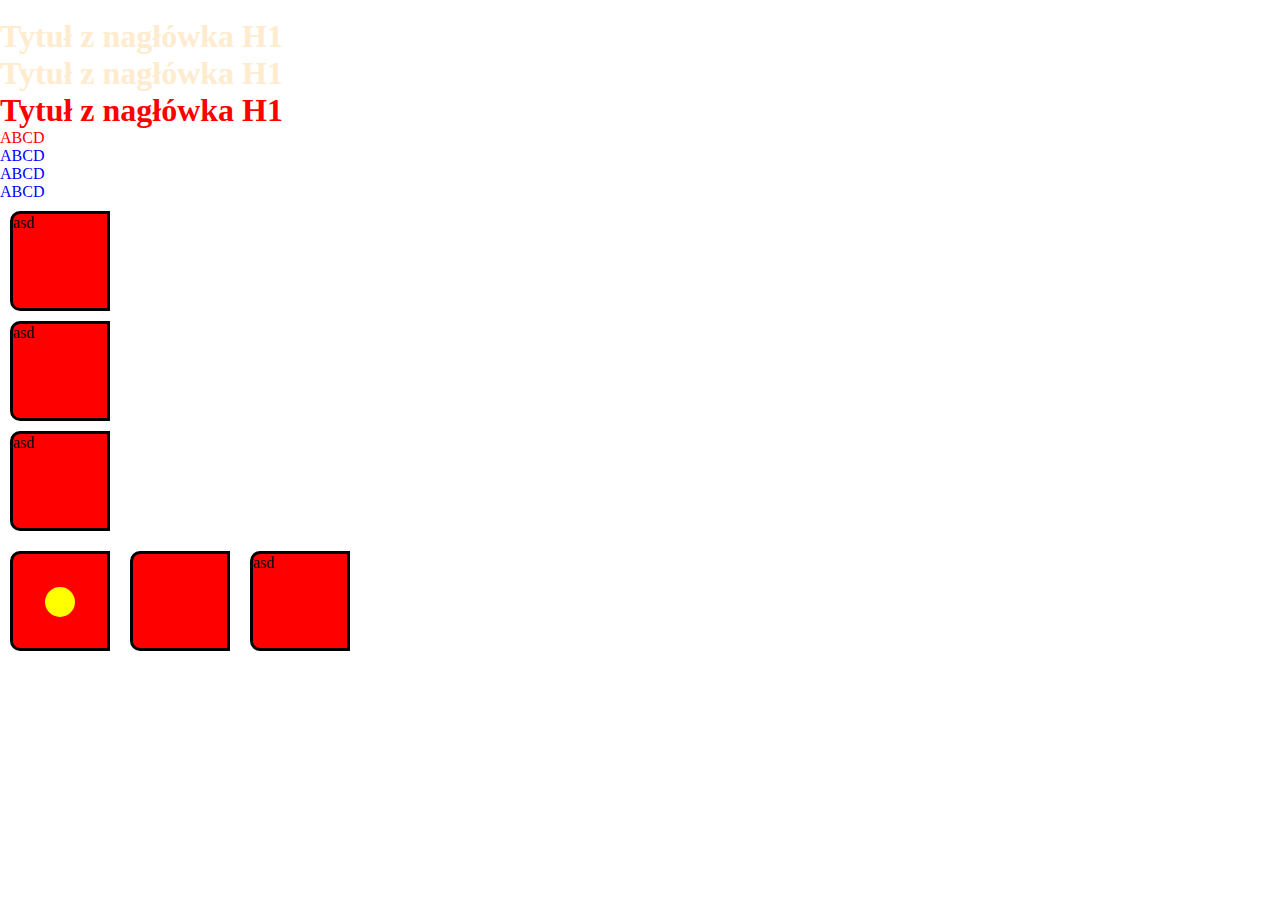
<file: index.html>
<!DOCTYPE html>
<html lang="pl">
<head>
    <meta charset="UTF-8">
    <meta http-equiv="X-UA-Compatible" content="IE=edge">
    <meta name="viewport" content="width=device-width, initial-scale=1.0">
    <link rel="stylesheet" href="style.css" />
    <title>Lekcja z dnia 08.09.2022</title>
    <style>
        h1 {
            color: #00FF00;
        }
    </style>
</head>
<br>
    <div class="container">
        <h1 class="h1-class">Tytuł z nagłówka H1</h1>
        <h1 class="h1-class">Tytuł z nagłówka H1</h1>
        <h1 id="h1-id">Tytuł z nagłówka H1</h1>
    </div>
    <div class="container2">
        <ul>
            <li>ABCD</li>
            <li class="li3">ABCD</li>
            <li class="li3" id="punkt3" style="color:yellow">ABCD</li>
            <li class="li3">ABCD</li>
        </ul>
    </div>
    <div class="zadanie2">
        asd
    </div>
    <div class="zadanie2">
        asd
    </div>
    <div class="zadanie2">
        asd
    </div>

    <div class="zadanie2 zadanie3">
        <div id="kolko"></div>
    </div>
    <div class="zadanie2 zadanie3">
    
    </div>
    <div class="zadanie2 zadanie3">
        asd
    </div>

    <br/>
</body>
</html>
</file>
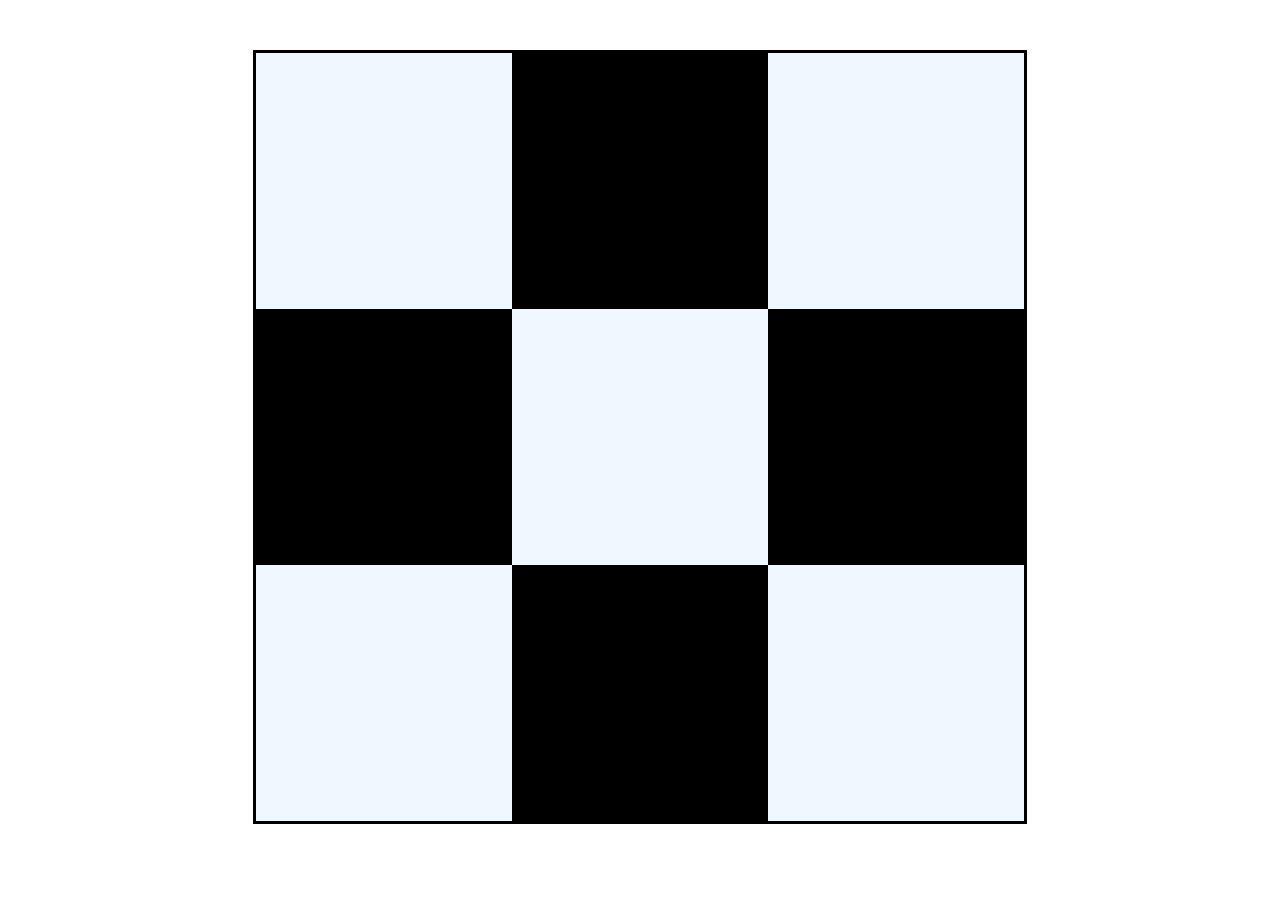
<file: czesc 2/index.html>
<!DOCTYPE html>
<html lang="pl">
<head>
    <meta charset="UTF-8">
    <meta http-equiv="X-UA-Compatible" content="IE=edge">
    <meta name="viewport" content="width=device-width, initial-scale=1.0">
    <link rel="stylesheet" href="style.css" />
    <title>Document</title>

</head>
<body>
    <div class="container">
        <div class="white"></div><div class="black"></div><div class="white"></div>
        <div class="black"></div><div class="white"></div><div class="black"></div>
        <div class="white"></div><div class="black"></div><div class="white"></div>
    </div>

</body>
</html>
</file>
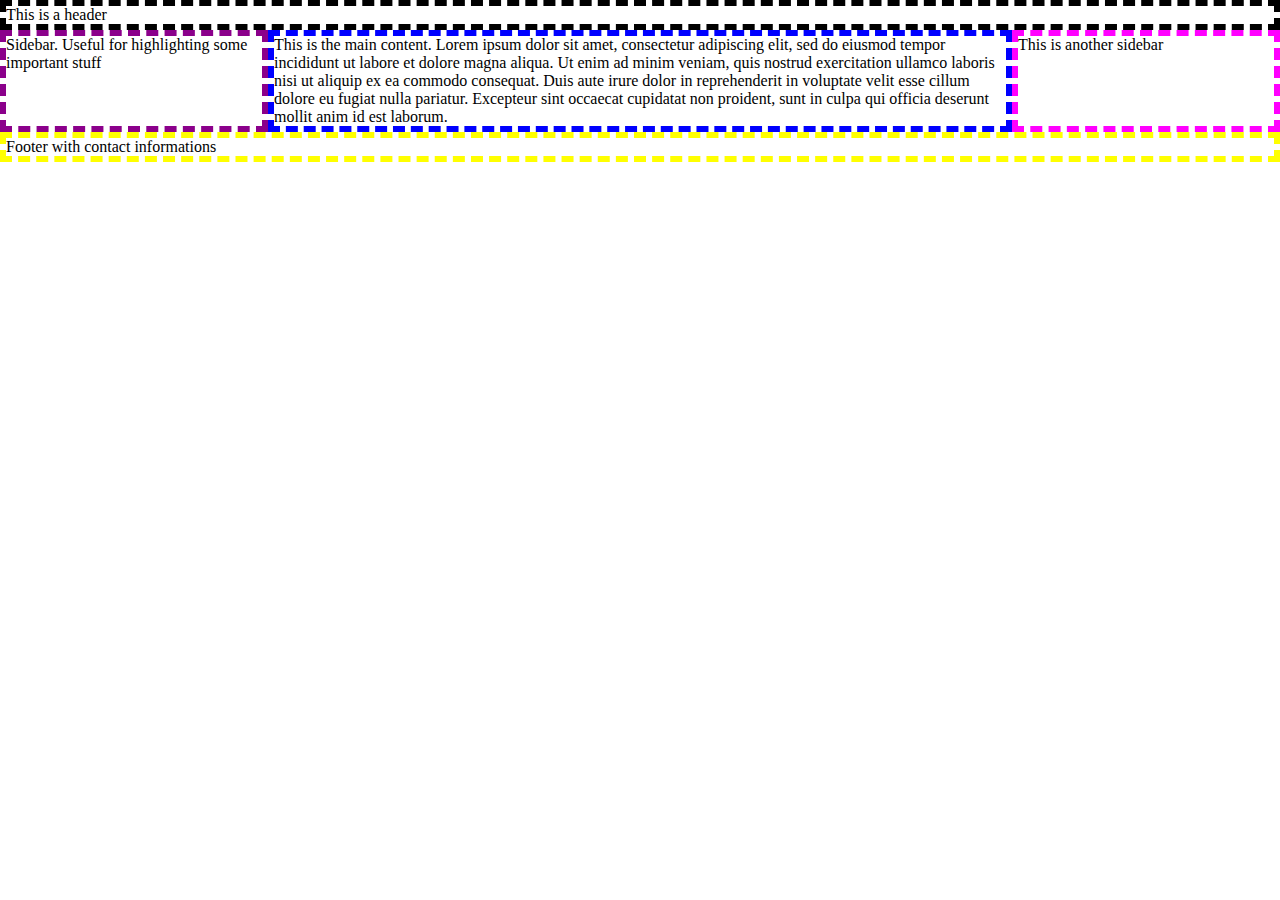
<file: czesc 2/flexbox_basic_layout.html>
<!DOCTYPE html>
<html>

<head>
    <style>
        html, body {
            margin: 0;
            height: 100%;
        }

        .wrapper {
            height: 100%;
        }
        .body-div {
            width: 100%;
            display: flex;
        }

        .header {
            border: 6px dashed black;
        }

        .leftSidebar {
            border: 6px dashed darkmagenta;
            min-width: 20%;
        }

        .main {
            border: 6px dashed blue;
        }

        .rightSidebar {
            border: 6px dashed magenta;
            min-width: 20%;
        }

        .footer {
            border: 6px dashed yellow;
        }
    </style>
</head>

<body>
    <section class="wrapper">
        <div class="header">This is a header</div>
        <div class="body-div">
            <div class="leftSidebar">Sidebar. Useful for highlighting some important stuff</div>
            <div class="main">This is the main content. Lorem ipsum dolor sit amet, consectetur adipiscing elit, sed do
            eiusmod
            tempor incididunt ut labore et dolore magna aliqua. Ut enim ad minim veniam, quis nostrud exercitation
            ullamco
            laboris nisi ut aliquip ex ea commodo consequat. Duis aute irure dolor in reprehenderit in voluptate velit
            esse
            cillum dolore eu fugiat nulla pariatur. Excepteur sint occaecat cupidatat non proident, sunt in culpa qui
            officia deserunt mollit anim id est laborum.</div>
            <div class="rightSidebar">This is another sidebar</div>
        </div>
        <div class="footer">Footer with contact informations</div>
    </section>
</body>

</html>
</file>
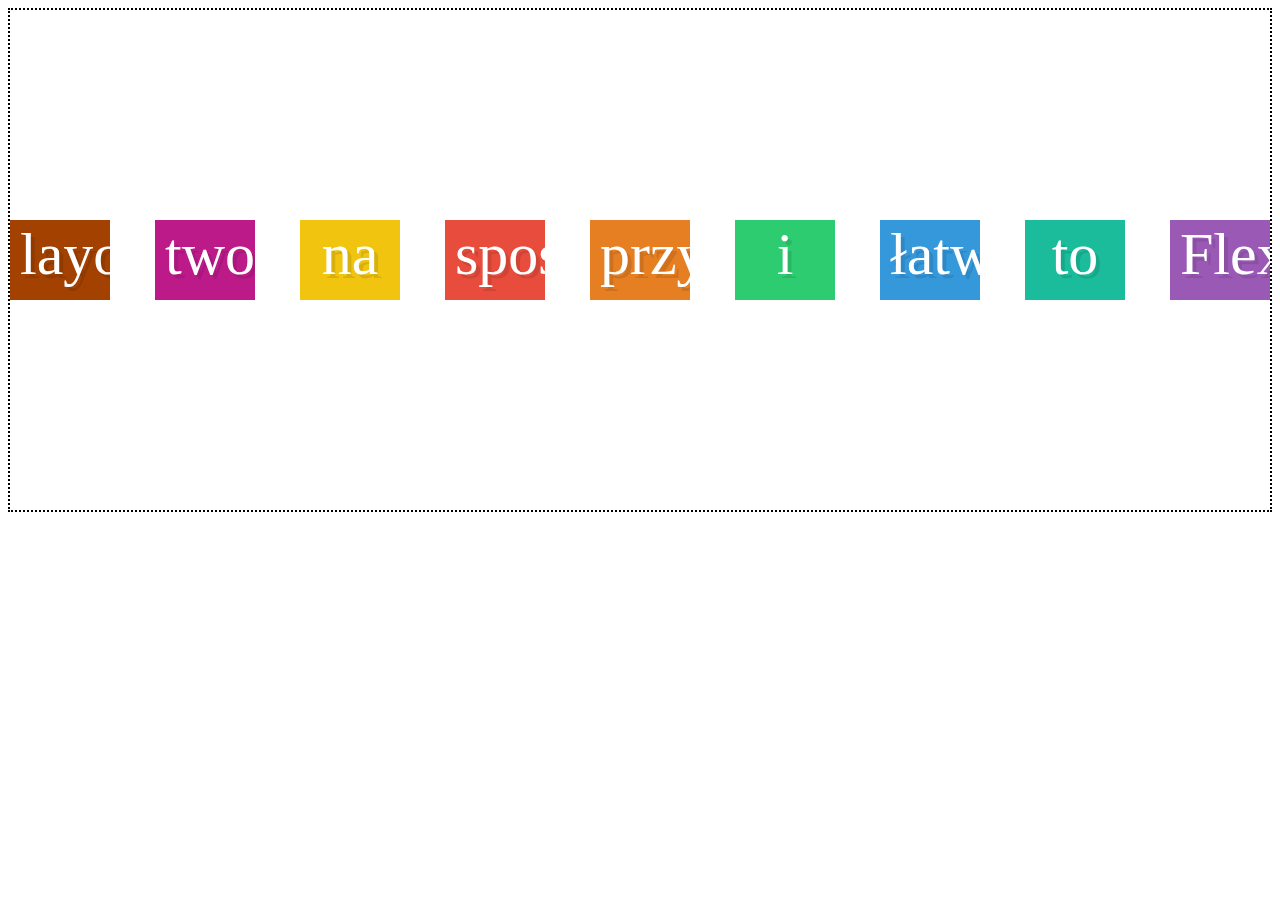
<file: czesc 2/flexbox_sentence.html>
<!DOCTYPE html>
<html>

<head>
    <style>
        .container {
            border: 2px dotted black;
            height: auto;
            display: flex;
            flex-direction: row;
            justify-content: space-between;
            align-items: center;
            align-content: center;
            min-height: 500px;
            flex-wrap: wrap;
        }

        .box {
            color: #fff;
            text-shadow: 4px 4px 0 rgba(0, 0, 0, 0.1);
            text-align: center;
            box-sizing: border-box;
            font-size: 60px;
            padding: 0 10px;
            height: 80px;
            width: 100px;
            overflow: hidden;
        }

        .box.red {
            background-color: #e74c3c;
        }

        .box.blue {
            background-color: #3498db;
        }

        .box.green {
            background-color: #2ecc71;
        }

        .box.violet {
            background-color: #9b59b6;
        }

        .box.orange {
            background-color: #e67e22;
        }

        .box.yellow {
            background-color: #f1c40f;
        }

        .box.tur {
            background-color: #1abc9c;
        }

        .box.purple {
            background-color: #bc1a89;
        }

        .box.brown {
            background-color: #a24100;
        }
    </style>
</head>

<body>
    <div class="container">
        <div class="box brown">layoutu</div>
        <div class="box purple">tworzenie</div>
        <div class="box yellow">na</div>
        <div class="box red">sposób</div>
        <div class="box orange">przyjemny</div>
        <div class="box green">i</div>
        <div class="box blue">łatwy</div>
        <div class="box tur">to</div>
        <div class="box violet">Flexbox</div>
    </div>
</body>

</html>
</file>
<file: style.css>
* {
    margin: 0;
    padding: 0;
    box-sizing: border-box;
}

.container h1 {
    color: blanchedalmond;
}
h1 {
    color: #FF0000;
}
.h1class {
    color: blueviolet;
}
#h1-id {
    color: #FF0000;
}
li {
    color:#FF0000;
}
.li3 {
    color:blue !important;
}
#punkt3 {
    color: green;
}
.zadanie2 {
    width: 100px;
    height: 100px;
    background-color: #FF0000;
    border: 3px solid black;
    margin: 10px;
    border-radius: 10px 0px 0px 10px;
    box-sizing: border-box; 
  }
  .zadanie3 {
    float: left;
  }
  #kolko {
    margin: 35% auto;
    width: 30px;
    height: 30px;
    border-radius: 50%;
    background-color: yellow;

  }
</file>
<file: czesc 2/style.css>
.container {
    border: 3px solid black;
    display: flex;
    flex-wrap: wrap;
    width: 60vw;
    height: 60vw;
    margin: 50px auto;
}
 
.white, .black {
    height: 20vw;
    width: 20vw;
}
.white {
    background-color: aliceblue;
}

.black {
    background-color: black;
}
</file>
